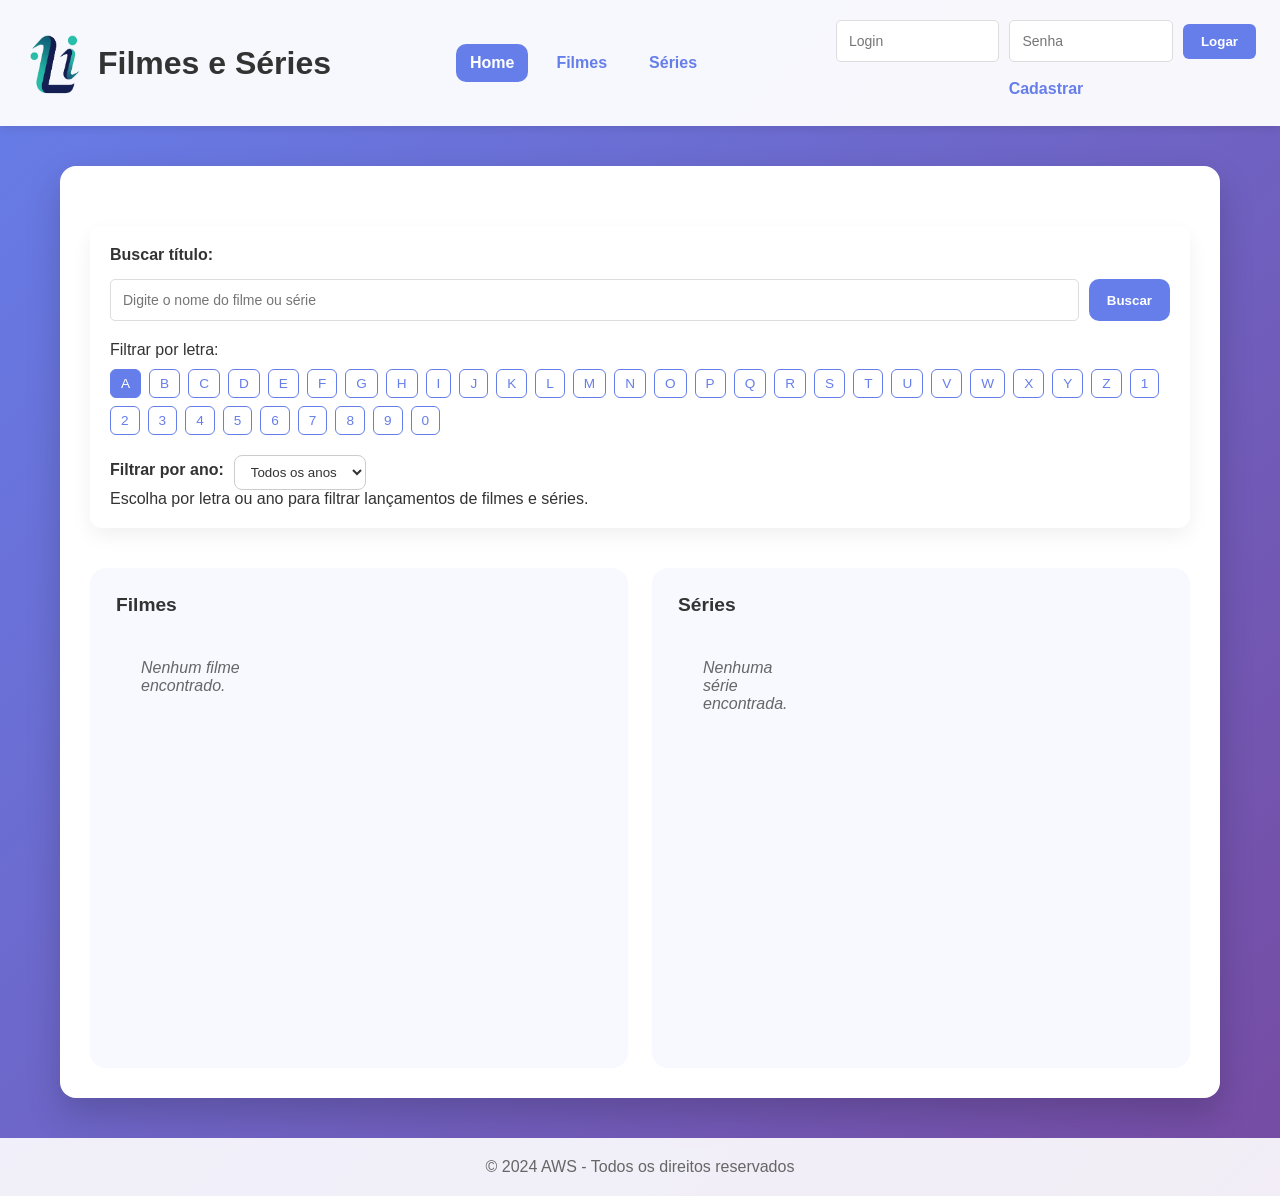
<file: site/index.html>
﻿<!DOCTYPE html>
<html lang="pt-BR">
<head>
    <meta charset="UTF-8">
    <meta name="viewport" content="width=device-width, initial-scale=1.0">
    <title>Filmes e Séries</title>
    <link rel="stylesheet" href="css/style.css">
</head>
<body data-page="home">

<header>
    <div class="header-left">
        <h1><img src="imagens/logo.png" alt="Logo" class="title-logo"> Filmes e Séries</h1>
    </div>

    <nav class="main-nav">
        <a href="index.html" class="nav-link active">Home</a>
        <a href="filmes.html" class="nav-link">Filmes</a>
        <a href="series.html" class="nav-link">Séries</a>
    </nav>

    <div class="login-box">
        <div id="userStatus" class="user-status" style="display: none;">
            <span id="nomeUsuario"></span>
            <button id="btnRestrito" class="btn-editar">Área Restrita</button>
            <button id="btnSair" class="btn-sair">Sair</button>
        </div>
        <form id="formLogin">
            <input type="text" id="login" name="login" placeholder="Login" required>
            <input type="password" id="senha" name="senha" placeholder="Senha" required>
            <button type="submit" class="btn-login">Logar</button>
        </form>

        <a href="cadastro.html" class="link-cadastro">Cadastrar</a>

    </div>
</header>


<main>
    <section class="filter-section">
        <div class="filter-row">

            <div class="filter-group search-group">
                <label for="searchInput">Buscar título:</label>
                <div class="search-box">
                    <input type="text" id="searchInput" placeholder="Digite o nome do filme ou série" />
                    <button type="button" id="searchButton" class="btn-search">Buscar</button>
                </div>
            </div>

            <div class="filter-group">
                <span>Filtrar por letra:</span>
                <div id="alphabetFilter" class="alphabet-filter"></div>
            </div>

            <div class="filter-group">
                <label for="yearFilter">Filtrar por ano:</label>
                <select id="yearFilter">
                    <option value="">Todos os anos</option>
                </select>
            </div>

        </div>

        <div class="filter-note">
            <p>Escolha por letra ou ano para filtrar lançamentos de filmes e séries.</p>
        </div>
    </section>


    <section class="media-section">
        <div class="media-block">
            <div class="media-title">Filmes</div>
            <div class="media-grid" id="filmesGrid"></div>
        </div>

        <div class="media-block">
            <div class="media-title">Séries</div>
            <div class="media-grid" id="seriesGrid"></div>
        </div>
    </section>

    <div id="mensagem" class="mensagem"></div>
</main>


<footer>
    <p>&copy; 2024 AWS - Todos os direitos reservados</p>
</footer>


<script src="js/api.js"></script>
<script src="js/script-login.js"></script>
<script src="js/script-index.js"></script>
<script>

document.addEventListener("DOMContentLoaded", () => {

    const usuario = banco.getUsuarioLogado();

    const userStatus = document.getElementById("userStatus");
    const nomeUsuario = document.getElementById("nomeUsuario");
    const btnSair = document.getElementById("btnSair");
    const btnRestrito = document.getElementById("btnRestrito");
    const formLogin = document.getElementById("formLogin");

    if (usuario) {
        userStatus.style.display = "flex";
        formLogin.style.display = "none";

        nomeUsuario.textContent = `Olá, ${usuario.nome} ${usuario.sobrenome}`;

        btnRestrito.onclick = () => {
            window.location.href = "acesso.html";
        };

        btnSair.onclick = () => {
            banco.logout();
            location.reload();
        };

    } else {
        userStatus.style.display = "none";
        formLogin.style.display = "grid";
    }


    // ==============================
    // // ==============================
    const select = document.getElementById("yearFilter");
    const anoAtual = new Date().getFullYear();

    for (let ano = anoAtual; ano >= 1990; ano--) {
        const option = document.createElement("option");
        option.value = ano;
        option.textContent = ano;
        select.appendChild(option);
    }

});

</script>

</body>
</html>
</file>
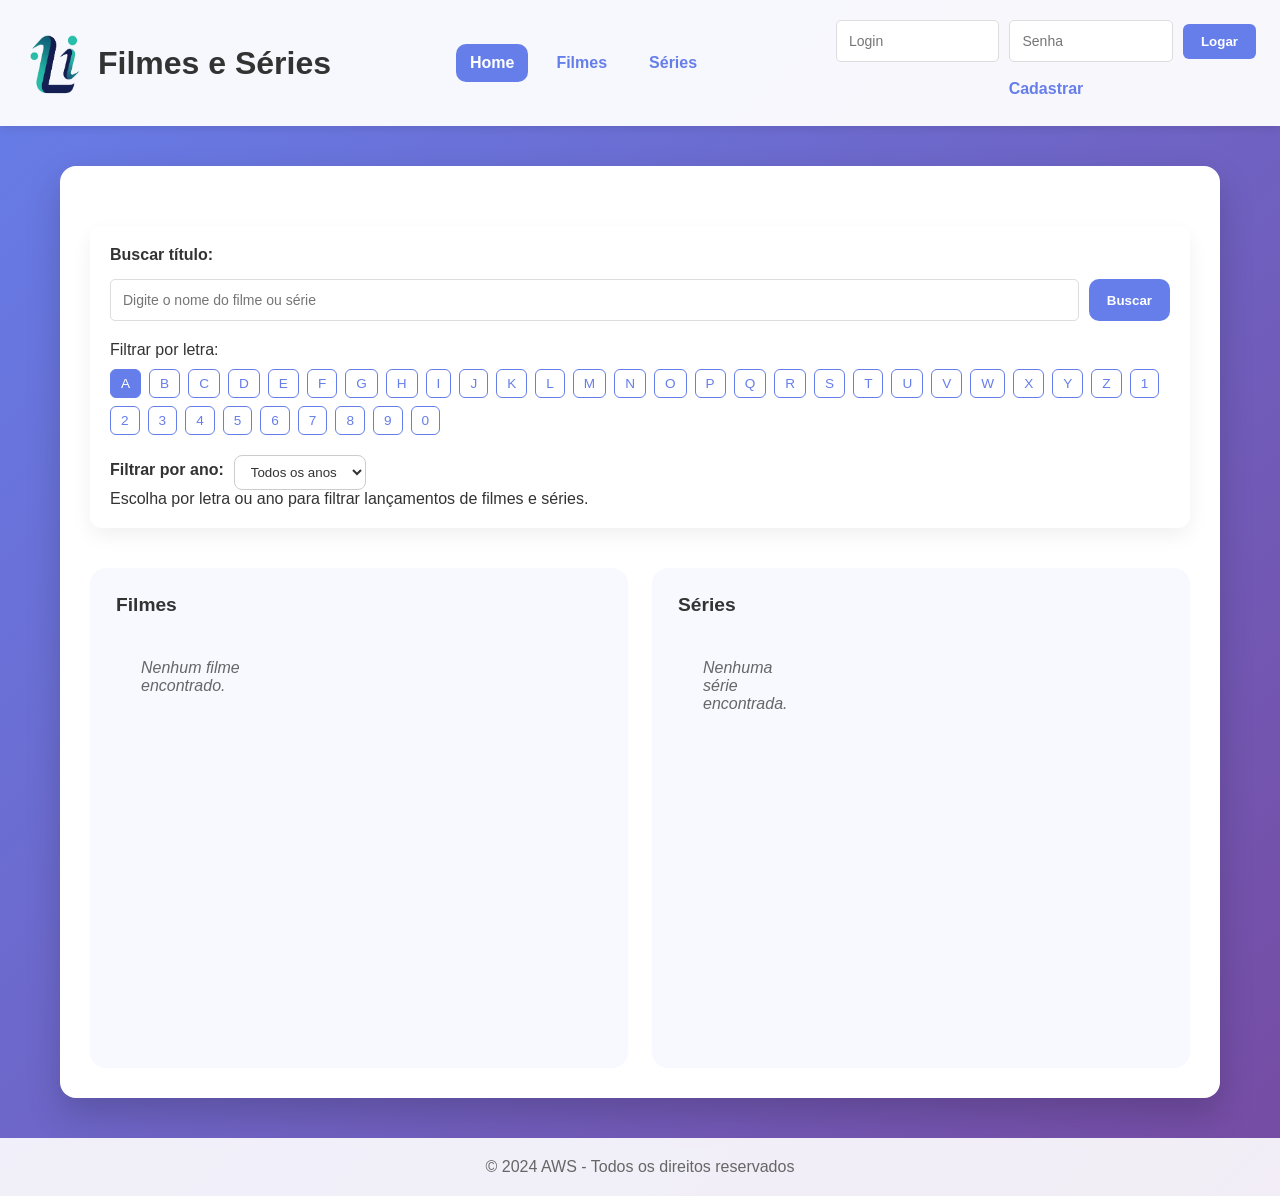
<file: site/acesso.html>
﻿<!DOCTYPE html>
<html lang="pt-BR">
<head>
    <meta charset="UTF-8">
    <meta name="viewport" content="width=device-width, initial-scale=1.0">
    <title>Acesso Restrito - AWS</title>
    <link rel="stylesheet" href="css/style.css">
</head>
<body>
    <header>
        <div class="header-left">
            <h1><img src="imagens/logo.png" alt="Logo" class="title-logo"> Área Restrita</h1>
        </div>
        <nav class="main-nav">
            <a href="index.html" class="nav-link">Home</a>
            <a href="filmes.html" class="nav-link">Filmes</a>
            <a href="series.html" class="nav-link">Séries</a>
        </nav>
        <div class="header-right user-info">
            <div class="user-name" id="usuarioLogado">Olá, Usuário</div>
            <a href="editar.html" class="btn-editar">Editar</a>
            <button id="btnSair" class="btn-sair">Sair</button>
        </div>
    </header>

    <main>
        <section class="catalogo-section">
            <h2>Meu Catálogo</h2>
            <div class="catalogo-tabs">
                <button id="tabFilmes" class="tab-button active">Filmes</button>
                <button id="tabSeries" class="tab-button">Séries</button>
            </div>
            <div id="catalogoContainer">
                <div id="filmesCatalogo" class="catalogo-grid"></div>
                <div id="seriesCatalogo" class="catalogo-grid" style="display: none;"></div>
            </div>
        </section>

        <div id="mensagem" class="mensagem"></div>
    </main>

    <footer>
        <p>&copy; 2024 AWS - Todos os direitos reservados</p>
    </footer>

    <script src="js/api.js"></script>
    <script src="js/script-acesso.js"></script>
</body>
</html>
</file>
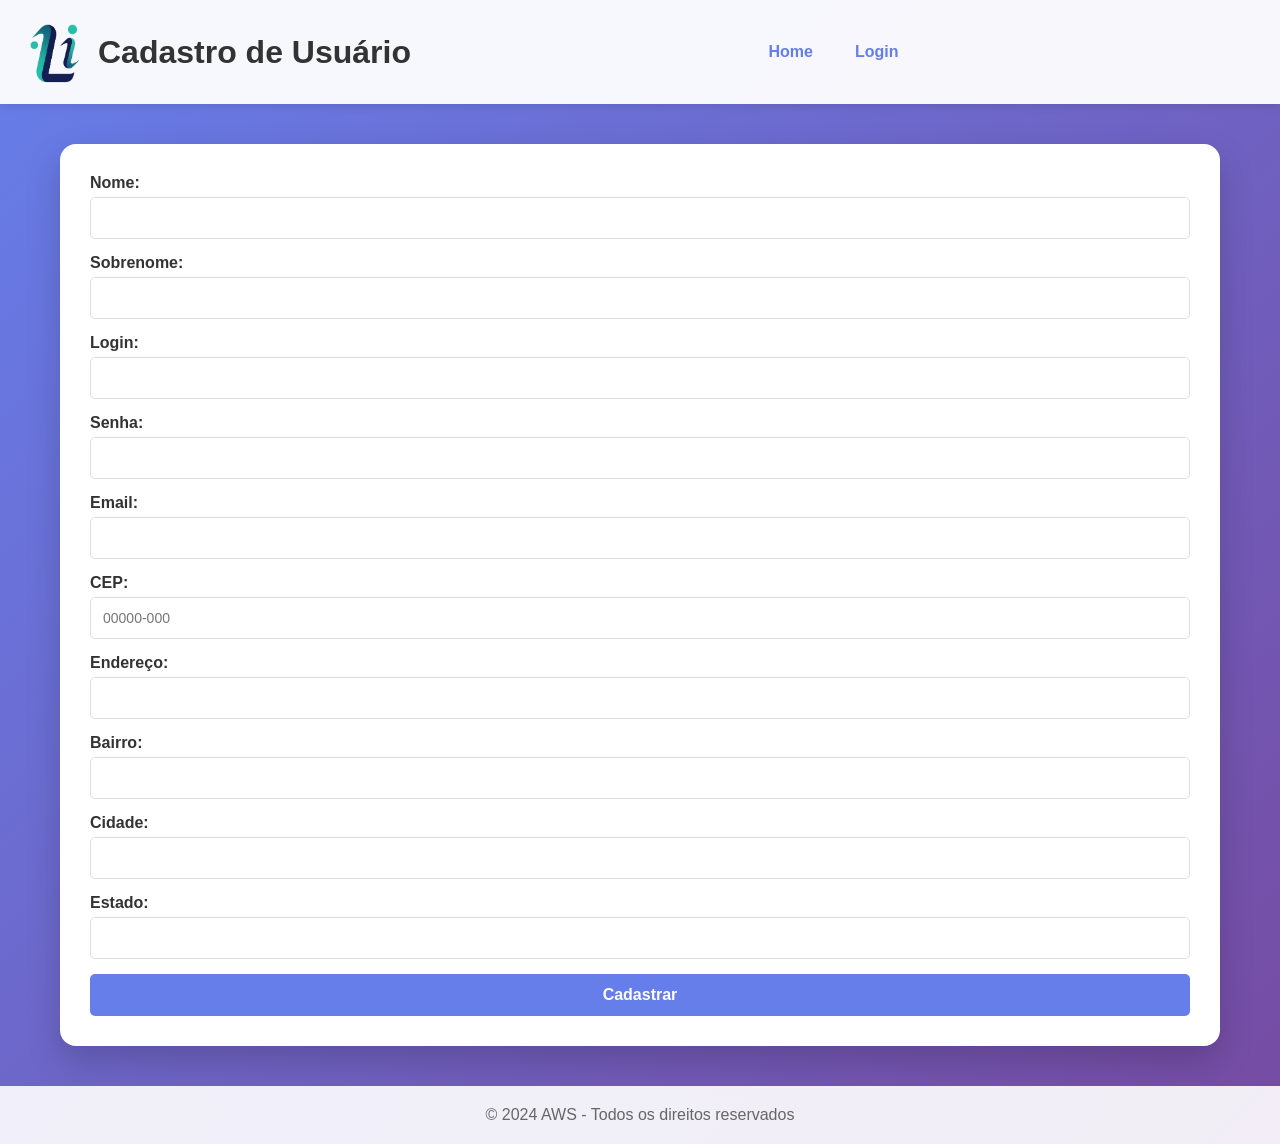
<file: site/cadastro.html>
﻿<!DOCTYPE html>
<html lang="pt-BR">
<head>
    <meta charset="UTF-8">
    <meta name="viewport" content="width=device-width, initial-scale=1.0">
    <title>Cadastro - AWS</title>
    <link rel="stylesheet" href="css/style.css">
</head>
<body>
    <header>
        <h1><img src="imagens/logo.png" alt="Logo" class="title-logo"> Cadastro de Usuário</h1>
        <nav class="main-nav">
            <a href="index.html" class="nav-link">Home</a>
            <a href="index.html" class="nav-link">Login</a>
        </nav>
    </header>

    <main>
        <form id="formCadastro">
            <div class="form-group">
                <label for="nome">Nome:</label>
                <input type="text" id="nome" name="nome" required>
            </div>

            <div class="form-group">
                <label for="sobrenome">Sobrenome:</label>
                <input type="text" id="sobrenome" name="sobrenome" required>
            </div>

            <div class="form-group">
                <label for="login">Login:</label>
                <input type="text" id="login" name="login" required>
            </div>

            <div class="form-group">
                <label for="senha">Senha:</label>
                <input type="password" id="senha" name="senha" required>
            </div>

            <div class="form-group">
                <label for="email">Email:</label>
                <input type="email" id="email" name="email" required>
            </div>

            <div class="form-group">
                <label for="cep">CEP:</label>
                <input type="text" id="cep" name="cep" placeholder="00000-000" maxlength="9" onkeyup="formatarCEP(this); buscarCEP()" onblur="buscarCEP()">
            </div>

            <div class="form-group">
                <label for="logradouro">Endereço:</label>
                <input type="text" id="logradouro" name="logradouro" readonly>
            </div>

            <div class="form-group">
                <label for="bairro">Bairro:</label>
                <input type="text" id="bairro" name="bairro" readonly>
            </div>

            <div class="form-group">
                <label for="cidade">Cidade:</label>
                <input type="text" id="cidade" name="cidade" readonly>
            </div>

            <div class="form-group">
                <label for="estado">Estado:</label>
                <input type="text" id="estado" name="estado" readonly>
            </div>

            <button type="submit" class="btn-submit">Cadastrar</button>
        </form>

        <div id="mensagem" class="mensagem"></div>
    </main>

    <footer>
        <p>&copy; 2024 AWS - Todos os direitos reservados</p>
    </footer>

    <script src="js/api.js"></script>
    <script src="js/script-cadastro.js"></script>
</body>
</html>
</file>
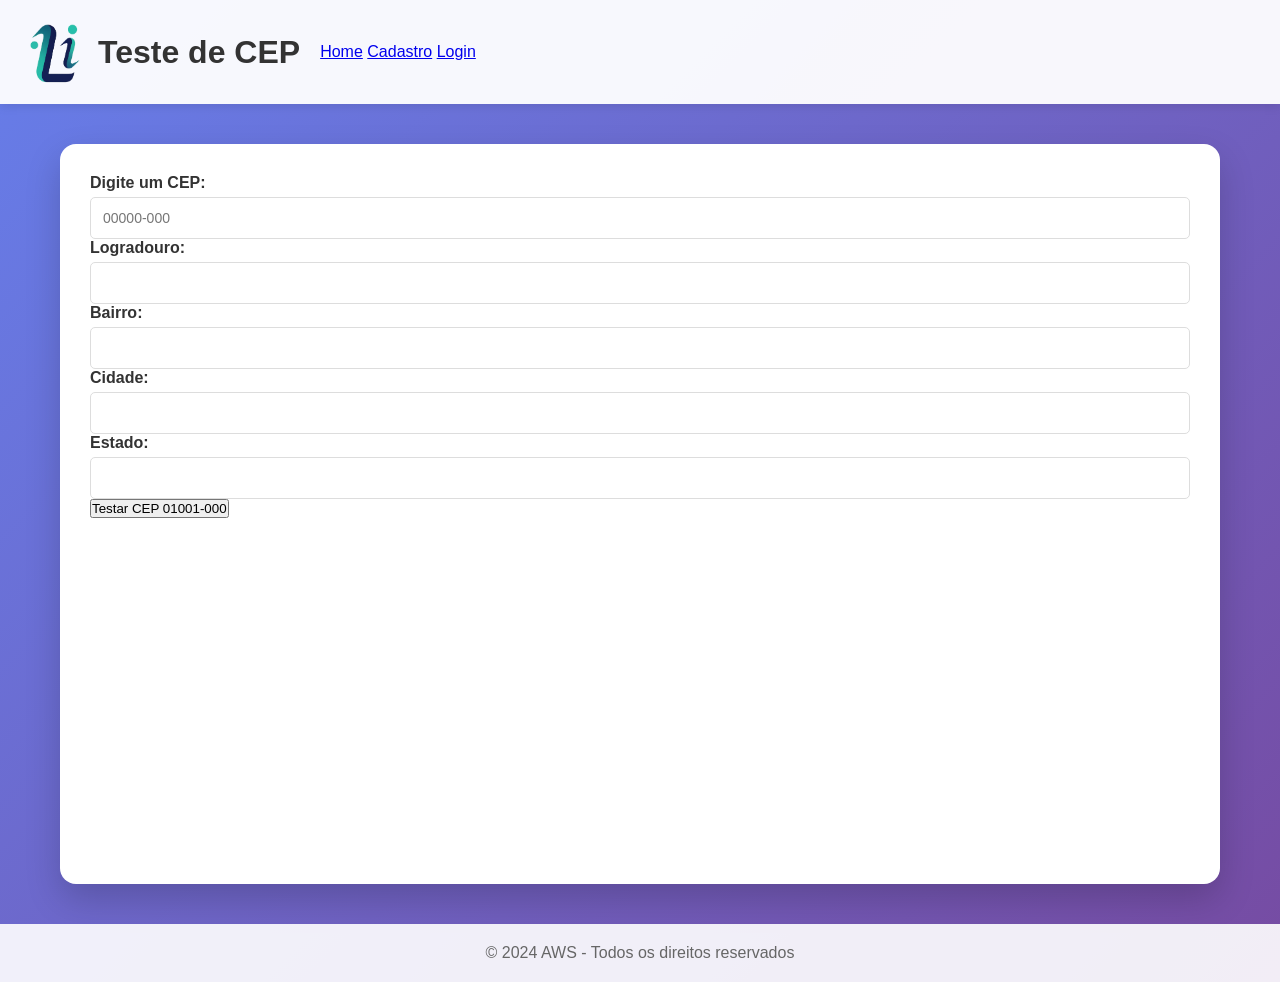
<file: site/cep-teste.html>
﻿<!DOCTYPE html>
<html lang="pt-BR">
<head>
    <meta charset="UTF-8">
    <meta name="viewport" content="width=device-width, initial-scale=1.0">
    <title>Teste CEP - AWS</title>
    <link rel="stylesheet" href="css/style.css">
</head>
<body>
    <header>
        <h1><img src="imagens/logo.png" alt="Logo" class="title-logo"> Teste de CEP</h1>
        <nav>
            <a href="index.html">Home</a>
            <a href="cadastro.html">Cadastro</a>
            <a href="index.html">Login</a>
        </nav>
    </header>

    <main>
        <div class="form-group">
            <label for="cep">Digite um CEP:</label>
            <input type="text" id="cep" name="cep" placeholder="00000-000" maxlength="9" onkeyup="formatarCEP(this); buscarCEP()" onblur="buscarCEP()">
        </div>

        <div class="form-group">
            <label for="logradouro">Logradouro:</label>
            <input type="text" id="logradouro" readonly>
        </div>

        <div class="form-group">
            <label for="bairro">Bairro:</label>
            <input type="text" id="bairro" readonly>
        </div>

        <div class="form-group">
            <label for="cidade">Cidade:</label>
            <input type="text" id="cidade" readonly>
        </div>

        <div class="form-group">
            <label for="estado">Estado:</label>
            <input type="text" id="estado" readonly>
        </div>

        <div id="mensagem" class="mensagem"></div>

        <button onclick="testarCEP()">Testar CEP 01001-000</button>
    </main>

    <footer>
        <p>&copy; 2024 AWS - Todos os direitos reservados</p>
    </footer>

    <script src="js/api.js"></script>
    <script>
// Função para formatar CEP
function formatarCEP(input) {
    let value = input.value.replace(/\D/g, '');
    if (value.length <= 5) {
        input.value = value;
    } else {
        input.value = value.substring(0, 5) + '-' + value.substring(5, 8);
    }
}

// Função para buscar CEP automaticamente
function buscarCEP() {
    let cep = document.getElementById("cep").value.replace(/\D/g, '');
    console.log('CEP digitado:', cep);

    if (cep.length === 8) {
        console.log('Buscando CEP:', cep);
        banco.buscarCEP(cep)
            .then(data => {
                console.log('Dados do CEP recebidos:', data);
                document.getElementById("logradouro").value = data.logradouro || '';
                document.getElementById("bairro").value = data.bairro || '';
                document.getElementById("cidade").value = data.cidade || '';
                document.getElementById("estado").value = data.estado || '';
                mostraMensagem('CEP encontrado com sucesso!', 'sucesso');
            })
            .catch(error => {
                console.error("Erro ao buscar CEP:", error);
                limparEndereco();
                mostraMensagem('CEP não encontrado: ' + error.message, 'erro');
            });
    } else if (cep.length < 8) {
        limparEndereco();
    }
}

// Limpar campos de endereço
function limparEndereco() {
    document.getElementById("logradouro").value = '';
    document.getElementById("bairro").value = '';
    document.getElementById("cidade").value = '';
    document.getElementById("estado").value = '';
}

// Função para mostrar mensagem
function mostraMensagem(texto, tipo) {
    const msg = document.getElementById("mensagem");
    msg.textContent = texto;
    msg.className = 'mensagem ' + tipo;
    msg.style.display = 'block';
}

// Função de teste
function testarCEP() {
    document.getElementById("cep").value = "01001000";
    buscarCEP();
}
    </script>
</body>
</html>
</file>
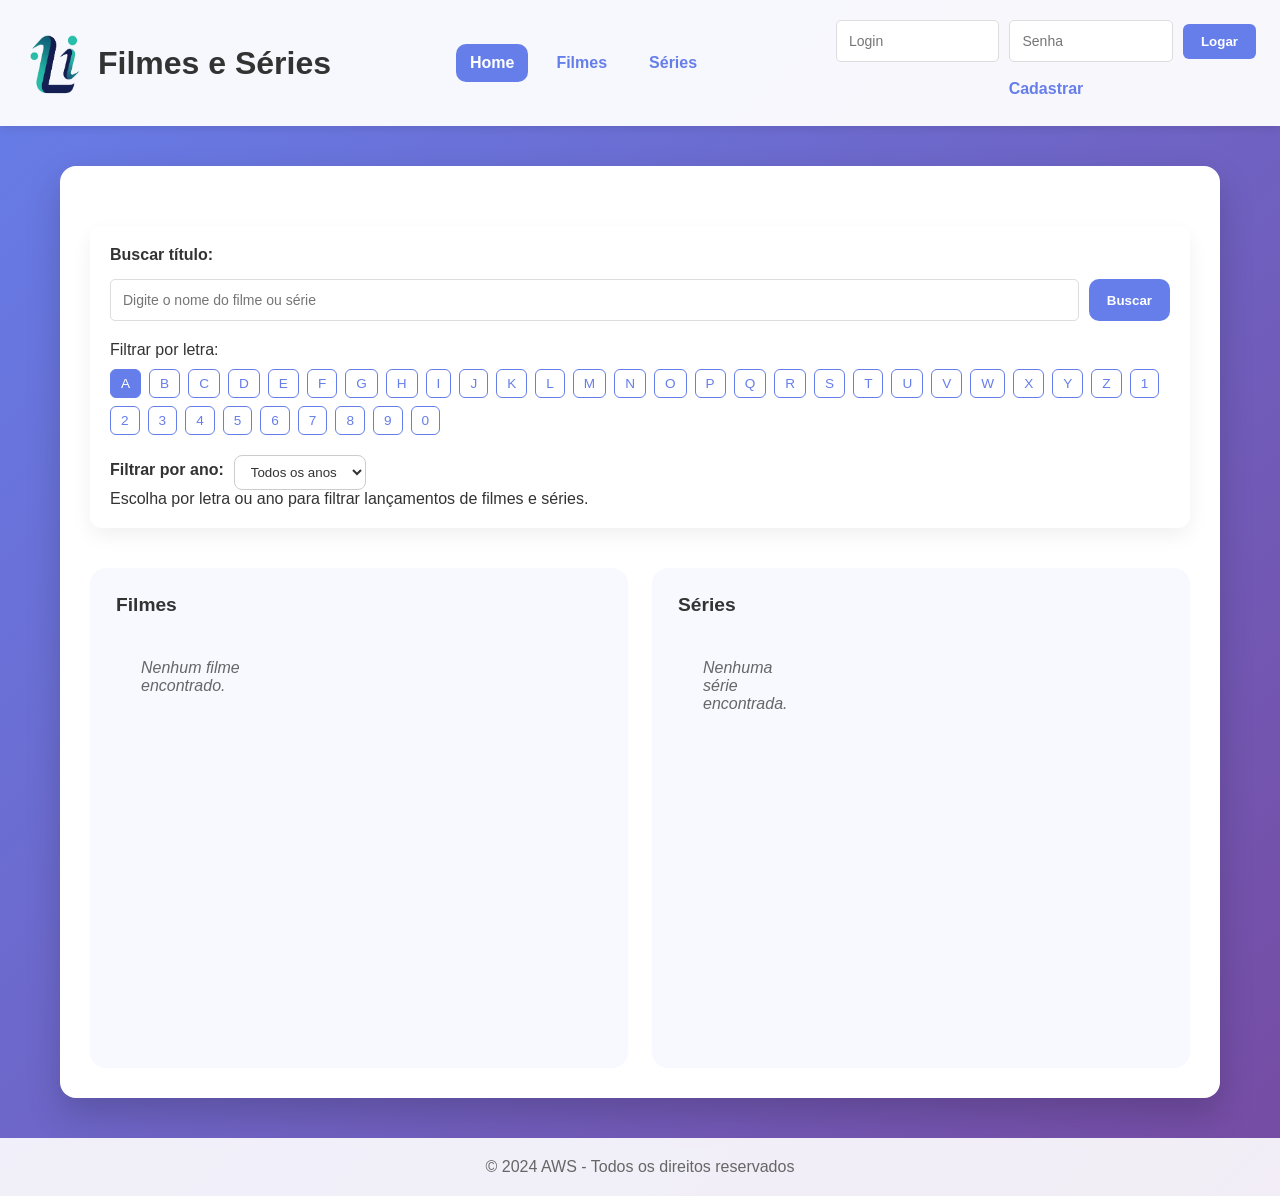
<file: site/editar.html>
﻿<!DOCTYPE html>
<html lang="pt-BR">
<head>
    <meta charset="UTF-8">
    <meta name="viewport" content="width=device-width, initial-scale=1.0">
    <title>Editar Usuário - AWS</title>
    <link rel="stylesheet" href="css/style.css">
    <link rel="stylesheet" href="css/style-editar.css">
</head>
<body>
    <header>
    <div class="header-left">
        <h1><img src="imagens/logo.png" alt="Logo" class="title-logo"> Editar Perfil</h1>
    </div>
    <div class="header-center">
        <a href="index.html" class="link-home">Home</a>
    </div>
    <div class="header-right user-info">
        <div class="user-name" id="usuarioLogado">Olá, Usuário</div>
        <a href="acesso.html" class="btn-editar">Área Restrita</a>
        <button id="btnSair" class="btn-sair">Sair</button>
    </div>
</header>

    <main>
        <div id="loading" class="loading">Carregando dados...</div>

        <form id="formEditar" style="display: none;">
            <div class="form-group">
                <label for="nome">Nome:</label>
                <input type="text" id="nome" name="nome" required>
            </div>

            <div class="form-group">
                <label for="sobrenome">Sobrenome:</label>
                <input type="text" id="sobrenome" name="sobrenome" required>
            </div>

            <div class="form-group">
                <label for="login">Login:</label>
                <input type="text" id="login" name="login" required readonly>
                <small class="info">Login não pode ser alterado</small>
            </div>

            <div class="form-group">
                <label for="email">Email:</label>
                <input type="email" id="email" name="email" required>
            </div>

            <div class="form-group">
                <label for="cep">CEP:</label>
                <input type="text" id="cep" name="cep" placeholder="00000-000" maxlength="9" onkeyup="formatarCEP(this); buscarCEP()" onblur="buscarCEP()">
            </div>

            <div class="form-group">
                <label for="logradouro">Logradouro:</label>
                <input type="text" id="logradouro" name="logradouro">
            </div>

            <div class="form-group">
                <label for="bairro">Bairro:</label>
                <input type="text" id="bairro" name="bairro">
            </div>

            <div class="form-group">
                <label for="cidade">Cidade:</label>
                <input type="text" id="cidade" name="cidade">
            </div>

            <div class="form-group">
                <label for="estado">Estado:</label>
                <input type="text" id="estado" name="estado">
            </div>

            <div class="form-group">
                <label for="senha_atual">Senha Atual (para confirmar):</label>
                <input type="password" id="senha_atual" name="senha_atual" required>
            </div>

            <div class="form-group">
                <label for="nova_senha">Nova Senha (opcional):</label>
                <input type="password" id="nova_senha" name="nova_senha" placeholder="Deixe em branco para manter">
            </div>

            <div class="form-group">
                <label for="confirmar_senha">Confirmar Nova Senha:</label>
                <input type="password" id="confirmar_senha" name="confirmar_senha">
            </div>

            <button type="submit" class="btn-submit">Salvar Alterações</button>
            <button type="button" class="btn-cancel" onclick="window.location.href='index.html'">Cancelar</button>
        </form>

        <div id="mensagem" class="mensagem"></div>
    </main>

    <footer>
        <p>&copy; 2024 AWS - Todos os direitos reservados</p>
    </footer>

    <script src="js/api.js"></script>
    <script src="js/script-editar.js"></script>
</body>
</html>
</file>
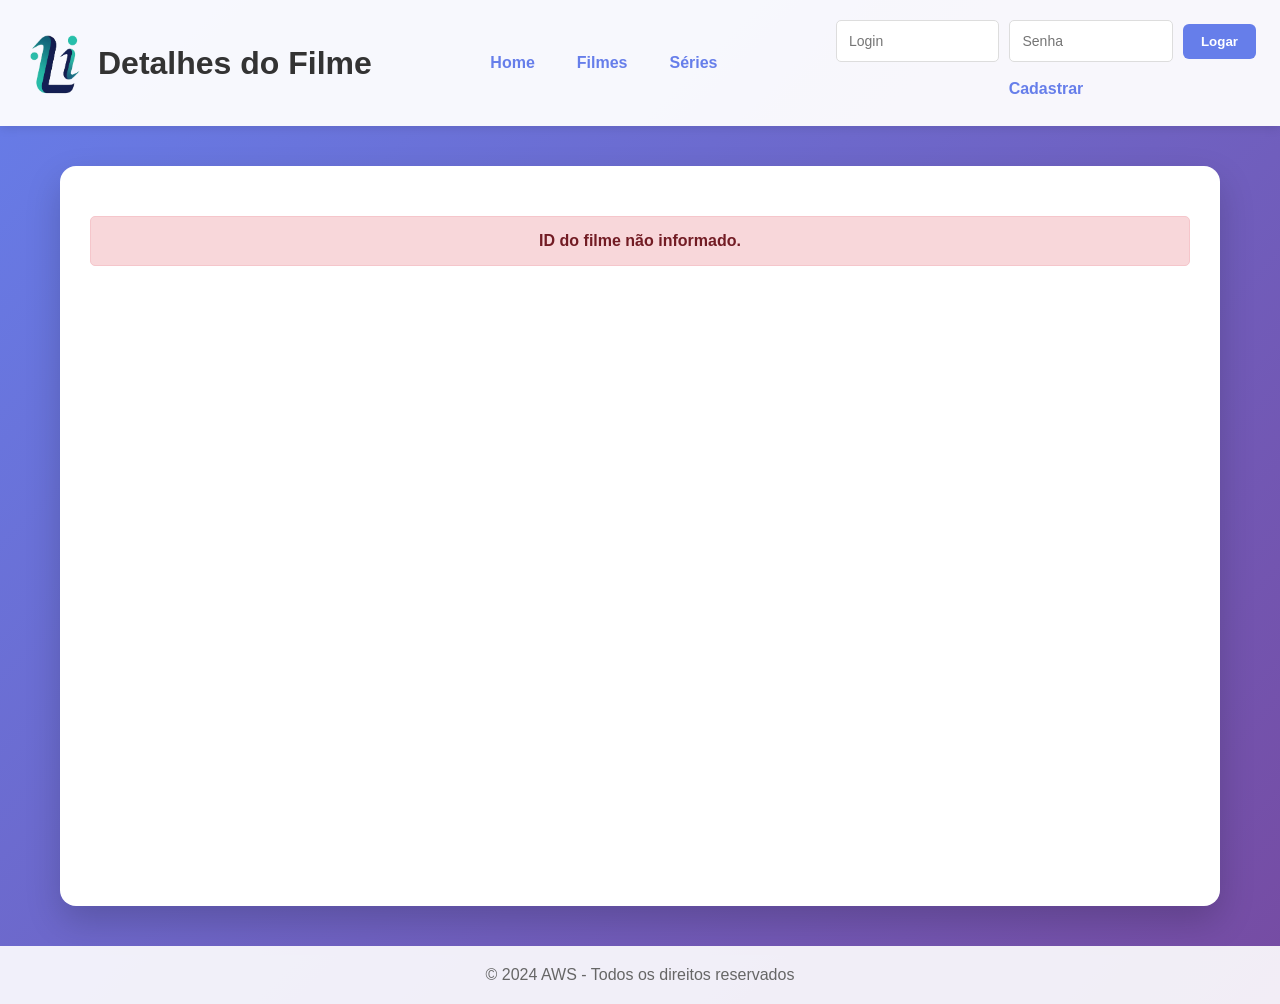
<file: site/filme.html>
﻿<!DOCTYPE html>
<html lang="pt-BR">
<head>
    <meta charset="UTF-8">
    <meta name="viewport" content="width=device-width, initial-scale=1.0">
    <title>Detalhes do Filme</title>
    <link rel="stylesheet" href="css/style.css">
</head>
<body>
    <header>
        <div class="header-left">
            <h1><img src="imagens/logo.png" alt="Logo" class="title-logo"> Detalhes do Filme</h1>
        </div>
        <nav class="main-nav">
            <a href="index.html" class="nav-link">Home</a>
            <a href="filmes.html" class="nav-link">Filmes</a>
            <a href="series.html" class="nav-link">Séries</a>
        </nav>
        <div class="login-box">
            <div id="userStatus" class="user-status" style="display: none;"></div>
            <form id="formLogin">
                <input type="text" id="login" name="login" placeholder="Login" required>
                <input type="password" id="senha" name="senha" placeholder="Senha" required>
                <button type="submit" class="btn-login">Logar</button>
            </form>
            <a href="cadastro.html" class="link-cadastro">Cadastrar</a>
        </div>
    </header>

    <main>
        <div id="detailContainer"></div>
        <div id="mensagem" class="mensagem"></div>
    </main>

    <footer>
        <p>&copy; 2024 AWS - Todos os direitos reservados</p>
    </footer>

    <script src="js/api.js"></script>
    <script src="js/script-login.js"></script>
    <script src="js/script-filme.js"></script>
</body>
</html>
</file>
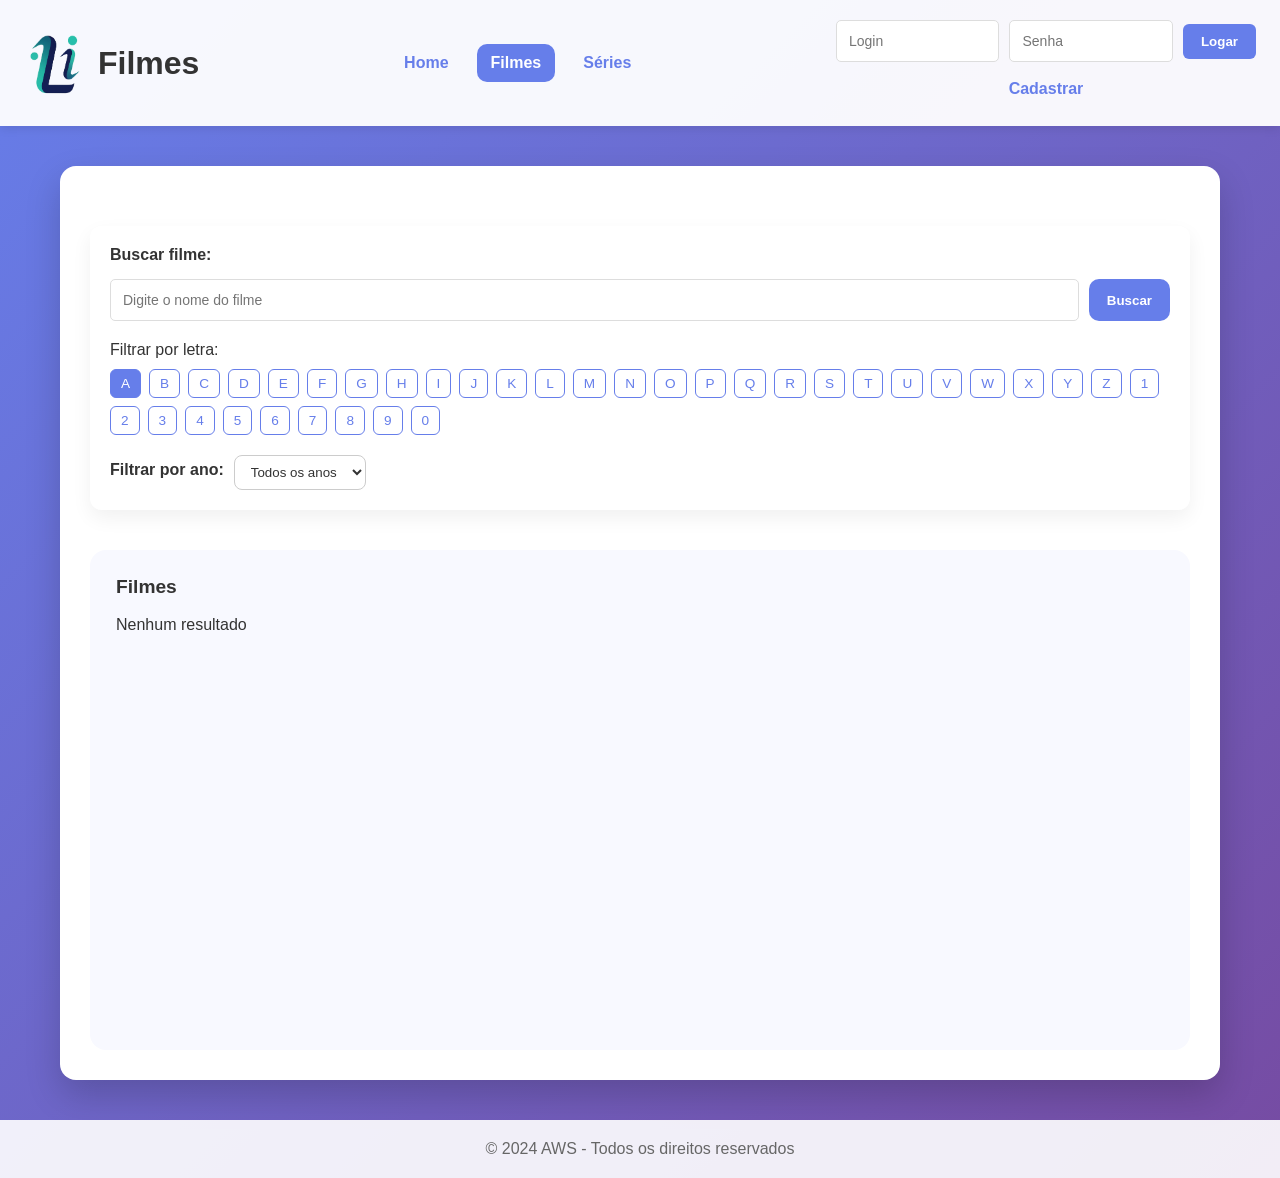
<file: site/filmes.html>
﻿<!DOCTYPE html>
<html lang="pt-BR">
<head>
    <meta charset="UTF-8">
    <meta name="viewport" content="width=device-width, initial-scale=1.0">
    <title>Filmes</title>
    <link rel="stylesheet" href="css/style.css">
</head>
<body data-page="movie">
    <header>
        <div class="header-left">
            <h1><img src="imagens/logo.png" alt="Logo" class="title-logo"> Filmes</h1>
        </div>
        <nav class="main-nav">
            <a href="index.html" class="nav-link">Home</a>
            <a href="filmes.html" class="nav-link active">Filmes</a>
            <a href="series.html" class="nav-link">Séries</a>
        </nav>
        <div class="login-box">
            <div id="userStatus" class="user-status" style="display: none;"></div>
            <form id="formLogin">
                <input type="text" id="login" name="login" placeholder="Login" required>
                <input type="password" id="senha" name="senha" placeholder="Senha" required>
                <button type="submit" class="btn-login">Logar</button>
            </form>
            <a href="cadastro.html" class="link-cadastro">Cadastrar</a>
        </div>
    </header>

    <main>
        <section class="filter-section">
            <div class="filter-row">
                <div class="filter-group search-group">
                    <label for="searchInput">Buscar filme:</label>
                    <div class="search-box">
                        <input type="text" id="searchInput" placeholder="Digite o nome do filme" />
                        <button type="button" id="searchButton" class="btn-search">Buscar</button>
                    </div>
                </div>
                <div class="filter-group">
                    <span>Filtrar por letra:</span>
                    <div id="alphabetFilter" class="alphabet-filter"></div>
                </div>
                <div class="filter-group">
                    <label for="yearFilter">Filtrar por ano:</label>
                    <select id="yearFilter">
                        <option value="">Todos os anos</option>
                        <option value="2024">2024</option>
                        <option value="2023">2023</option>
                        <option value="2022">2022</option>
                        <option value="2021">2021</option>
                        <option value="2020">2020</option>
                    </select>
                </div>
            </div>
        </section>

        <section class="media-section single-column">
            <div class="media-block">
                <div class="media-title">Filmes</div>
                <div class="media-grid" id="collectionGrid"></div>
            </div>
        </section>

        <div id="mensagem" class="mensagem"></div>
    </main>

    <footer>
        <p>&copy; 2024 AWS - Todos os direitos reservados</p>
    </footer>

    <script src="js/api.js"></script>
    <script src="js/script-login.js"></script>
    <script src="js/script-collection.js"></script>
</body>
</html>
</file>
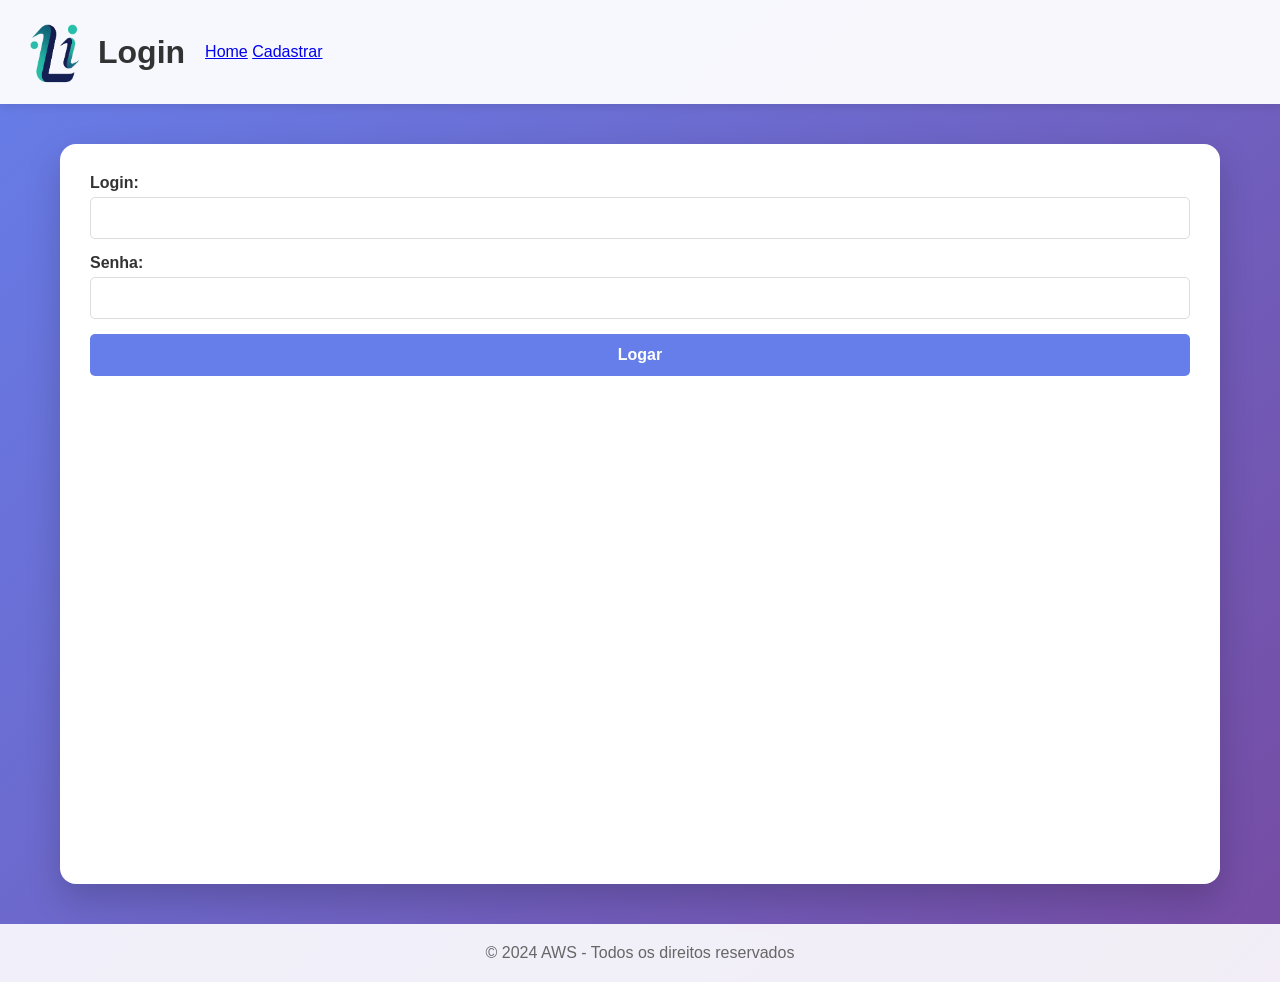
<file: site/login.html>
﻿<!DOCTYPE html>
<html lang="pt-BR">
<head>
    <meta charset="UTF-8">
    <meta name="viewport" content="width=device-width, initial-scale=1.0">
    <title>Login - AWS</title>
    <link rel="stylesheet" href="css/style.css">
</head>
<body>
    <header>
        <h1><img src="imagens/logo.png" alt="Logo" class="title-logo"> Login</h1>
        <nav>
            <a href="index.html">Home</a>
            <a href="cadastro.html">Cadastrar</a>
        </nav>
    </header>

    <main>
        <div id="loginForm">
            <form id="formLogin">
                <div class="form-group">
                    <label for="login">Login:</label>
                    <input type="text" id="login" name="login" required>
                </div>

                <div class="form-group">
                    <label for="senha">Senha:</label>
                    <input type="password" id="senha" name="senha" required>
                </div>

                <button type="submit" class="btn-submit">Logar</button>
            </form>

            <div id="mensagem" class="mensagem"></div>
        </div>

        <div id="userActions" style="display: none; margin-top: 2em; text-align: center;">
            <h3>Bem-vindo!</h3>
            <p>Você está logado no sistema.</p>
            <div style="margin: 1em 0;">
                <a href="editar.html" class="btn-submit" style="display: inline-block; text-decoration: none; margin: 0.5em;">Editar Perfil</a>
                <a href="acesso.html" class="btn-submit" style="display: inline-block; text-decoration: none; margin: 0.5em; background-color: #28a745;">Área Restrita</a>
            </div>
            <button id="btnLogout" class="btn-submit" style="background-color: #dc3545;">Sair</button>
        </div>
    </main>

    <footer>
        <p>&copy; 2024 AWS - Todos os direitos reservados</p>
    </footer>

    <script src="js/api.js"></script>
    <script src="js/script-login.js"></script>
</body>
</html>
</file>
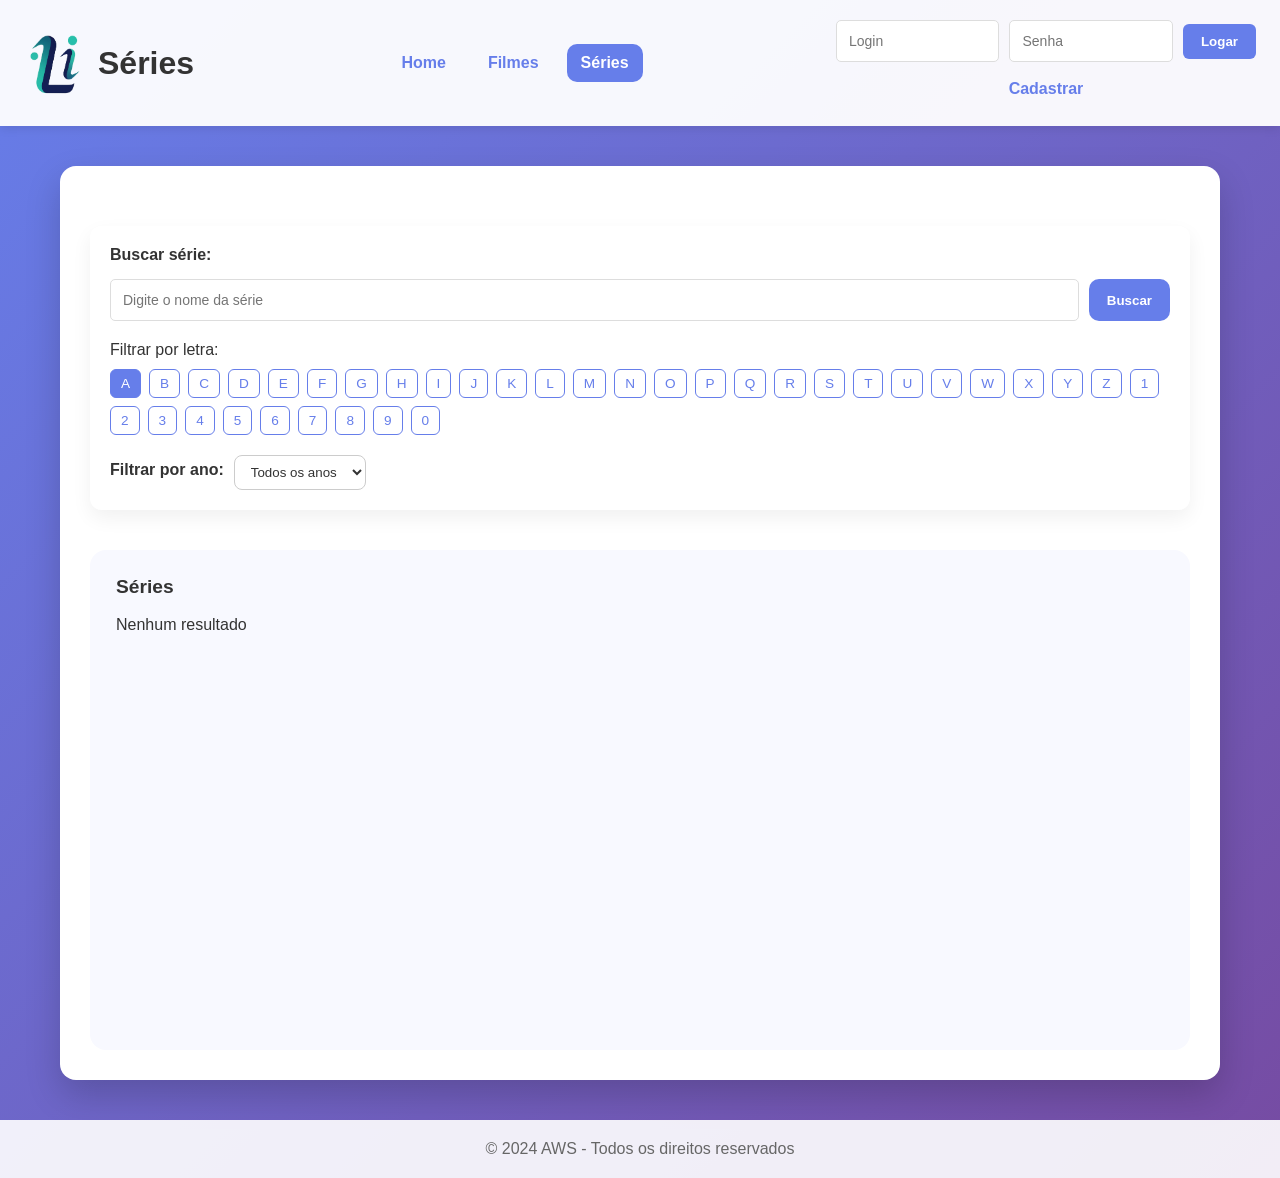
<file: site/series.html>
﻿<!DOCTYPE html>
<html lang="pt-BR">
<head>
    <meta charset="UTF-8">
    <meta name="viewport" content="width=device-width, initial-scale=1.0">
    <title>Séries</title>
    <link rel="stylesheet" href="css/style.css">
</head>
<body data-page="series">
    <header>
        <div class="header-left">
            <h1><img src="imagens/logo.png" alt="Logo" class="title-logo"> Séries</h1>
        </div>
        <nav class="main-nav">
            <a href="index.html" class="nav-link">Home</a>
            <a href="filmes.html" class="nav-link">Filmes</a>
            <a href="series.html" class="nav-link active">Séries</a>
        </nav>
        <div class="login-box">
            <div id="userStatus" class="user-status" style="display: none;"></div>
            <form id="formLogin">
                <input type="text" id="login" name="login" placeholder="Login" required>
                <input type="password" id="senha" name="senha" placeholder="Senha" required>
                <button type="submit" class="btn-login">Logar</button>
            </form>
            <a href="cadastro.html" class="link-cadastro">Cadastrar</a>
        </div>
    </header>

    <main>
        <section class="filter-section">
            <div class="filter-row">
                <div class="filter-group search-group">
                    <label for="searchInput">Buscar série:</label>
                    <div class="search-box">
                        <input type="text" id="searchInput" placeholder="Digite o nome da série" />
                        <button type="button" id="searchButton" class="btn-search">Buscar</button>
                    </div>
                </div>
                <div class="filter-group">
                    <span>Filtrar por letra:</span>
                    <div id="alphabetFilter" class="alphabet-filter"></div>
                </div>
                <div class="filter-group">
                    <label for="yearFilter">Filtrar por ano:</label>
                    <select id="yearFilter">
                        <option value="">Todos os anos</option>
                        <option value="2024">2024</option>
                        <option value="2023">2023</option>
                        <option value="2022">2022</option>
                        <option value="2021">2021</option>
                        <option value="2020">2020</option>
                    </select>
                </div>
            </div>
        </section>

        <section class="media-section single-column">
            <div class="media-block">
                <div class="media-title">Séries</div>
                <div class="media-grid" id="collectionGrid"></div>
            </div>
        </section>

        <div id="mensagem" class="mensagem"></div>
    </main>

    <footer>
        <p>&copy; 2024 AWS - Todos os direitos reservados</p>
    </footer>

    <script src="js/api.js"></script>
    <script src="js/script-login.js"></script>
    <script src="js/script-collection.js"></script>
</body>
</html>
</file>
<file: site/css/style.css>
﻿* {
    margin: 0;
    padding: 0;
    box-sizing: border-box;
    font-family: Arial, sans-serif;
}

body {
    font-family: Arial, sans-serif;
    background: linear-gradient(135deg, #667eea 0%, #764ba2 100%);
    min-height: 100vh;
    color: #333;
}

header {
    background: rgba(255, 255, 255, 0.95);
    padding: 20px 24px;
    display: grid;
    grid-template-columns: auto 1fr auto;
    align-items: center;
    gap: 20px;
    box-shadow: 0 2px 10px rgba(0, 0, 0, 0.1);
}

.header-left,
.header-center,
.header-right {
    display: flex;
    align-items: center;
}

.header-left {
    justify-self: start;
}

.main-nav {
    justify-self: center;
    display: flex;
    gap: 14px;
    align-items: center;
}

header h1 {
    display: flex;
    align-items: center;
    gap: 10px;
color: #333;
    margin: 0;
}

.main-nav {
    display: flex;
    gap: 14px;
    align-items: center;
}

.nav-link {
    color: #667eea;
    text-decoration: none;
    font-weight: 700;
    padding: 10px 14px;
    border-radius: 10px;
    transition: background 0.2s ease, color 0.2s ease;
}

.nav-link:hover,
.nav-link.active {
    background: #667eea;
    color: #fff;
}

.link-home {
    color: #667eea;
    text-decoration: none;
    font-weight: 700;
    padding: 10px 20px;
    border-radius: 25px;
    border: 1px solid #667eea;
    transition: background 0.3s, color 0.3s;
}

.link-home:hover {
    background: #667eea;
    color: #fff;
}

.login-box {
    justify-self: end;
    display: flex;
    flex-direction: column;
    align-items: flex-end;
    gap: 10px;
}

.login-box form {
    display: grid;
    grid-template-columns: minmax(110px, 1fr) minmax(110px, 1fr) auto;
    gap: 10px;
    align-items: center;
    width: 100%;
    max-width: 420px;
    margin: 0;
}

.login-box input {
    padding: 8px 12px;
    border: 1px solid #ddd;
    border-radius: 5px;
    font-size: 14px;
    width: 100%;
    max-width: 170px;
}

.login-box .btn-login {
    padding: 10px 18px;
    background: #667eea;
    color: white;
    border: none;
    border-radius: 6px;
    cursor: pointer;
    font-weight: 600;
    transition: background 0.3s;
    white-space: nowrap;
}

.login-box .btn-login:hover {
    background: #5568d3;
}

.link-cadastro {
    color: #667eea;
    text-decoration: none;
    font-weight: 600;
    padding: 8px 15px;
    border-radius: 5px;
    transition: background 0.3s;
    display: inline-flex;
    justify-content: center;
    width: 100%;
    max-width: 420px;
}

.link-cadastro:hover {
    background: #667eea;
    color: white;
}

.user-info {
    display: flex;
    align-items: center;
    gap: 15px;
}

.filter-section {
    margin-top: 30px;
    padding: 20px;
    background: rgba(255,255,255,0.85);
    border-radius: 12px;
    box-shadow: 0 8px 20px rgba(0,0,0,0.06);
}

.filter-row {
    display: flex;
    flex-wrap: wrap;
    justify-content: space-between;
    gap: 20px;
    align-items: center;
}

.filter-group {
    display: flex;
    align-items: center;
    gap: 10px;
    flex-wrap: wrap;
}

.search-group {
    flex: 1 1 320px;
    min-width: 240px;
}

.search-group label {
    font-weight: 600;
}

.search-box {
    display: flex;
    gap: 10px;
    width: 100%;
}

.search-group input {
    flex: 1;
    padding: 10px 14px;
    border-radius: 10px;
    border: 1px solid #ccc;
    font-size: 0.95rem;
    background: white;
}

.btn-search {
    padding: 10px 18px;
    border-radius: 10px;
    border: none;
    background: #667eea;
    color: white;
    font-weight: 700;
    cursor: pointer;
    transition: background 0.2s ease;
}

.btn-search:hover {
    background: #5568d3;
}

.btn-detalhes {
    margin-top: auto;
    display: inline-flex;
    align-items: center;
    justify-content: center;
    padding: 12px 18px;
    border-radius: 12px;
    background: #4950d8;
    color: white;
    font-weight: 700;
    text-decoration: none;
    transition: background 0.2s ease, transform 0.2s ease;
}

.btn-detalhes:hover {
    background: #3341c5;
    transform: translateY(-1px);
}

.media-info {
    padding: 14px;
    display: flex;
    flex-direction: column;
    gap: 10px;
    font-size: 0.9rem;
    min-height: 220px;
}

.detail-page {
    display: grid;
    grid-template-columns: 1fr 1fr;
    gap: 30px;
    margin-top: 30px;
}

.detail-poster {
    border-radius: 18px;
    overflow: hidden;
    background: #f8f9ff;
    min-height: 420px;
}

.detail-poster img {
    width: 100%;
    display: block;
    object-fit: cover;
}

.detail-info {
    display: flex;
    flex-direction: column;
    gap: 18px;
}

.detail-card {
    background: #f8f9ff;
    border-radius: 18px;
    padding: 24px;
    box-shadow: 0 10px 28px rgba(0,0,0,0.08);
}

.detail-card h2 {
    margin-bottom: 16px;
}

.detail-meta {
    display: grid;
    grid-template-columns: 1fr 1fr;
    gap: 12px 30px;
}

.detail-meta-item {
    display: flex;
    flex-direction: column;
    gap: 6px;
}

.detail-meta-item span:first-child {
    font-weight: 700;
    color: #333;
}

.detail-overview {
    line-height: 1.6;
    color: #444;
}

.detail-label {
    font-weight: 700;
    margin-bottom: 6px;
    color: #333;
}

.detail-values {
    display: grid;
    gap: 10px;
}

.option-line {
    margin-top: 30px;
    display: flex;
    gap: 14px;
    flex-wrap: wrap;
}

.option-box {
    flex: 1 1 180px;
    padding: 18px;
    background: #eef2ff;
    border-radius: 14px;
    text-align: center;
    font-weight: 700;
    color: #333;
    text-decoration: none;
    border: 1px solid transparent;
    transition: background 0.2s ease, border-color 0.2s ease;
}

.option-box:hover {
    background: #dbe4ff;
    border-color: #667eea;
}

@media (max-width: 900px) {
    .detail-page {
        grid-template-columns: 1fr;
    }
}

@media (max-width: 600px) {
    .detail-meta {
        grid-template-columns: 1fr;
    }
}

.alphabet-filter {
    display: flex;
    flex-wrap: wrap;
    gap: 8px;
    max-width: 100%;
}

.alphabet-button {
    border: 1px solid #667eea;
    background: white;
    color: #667eea;
    padding: 6px 10px;
    border-radius: 6px;
    cursor: pointer;
    font-size: 0.85rem;
    transition: background 0.3s, color 0.3s;
}

.alphabet-button:hover,
.alphabet-button.active {
    background: #667eea;
    color: white;
}

#yearFilter {
    padding: 8px 12px;
    border-radius: 8px;
    border: 1px solid #ccc;
    background: white;
    color: #333;
}

.hero-section {
    background: rgba(255,255,255,0.9);
    padding: 25px;
    border-radius: 12px;
    box-shadow: 0 8px 20px rgba(0,0,0,0.08);
    margin-bottom: 25px;
}

.hero-section h2 {
    margin-bottom: 10px;
}

.hero-section {
    background: rgba(255,255,255,0.95);
    padding: 24px;
    border-radius: 14px;
    box-shadow: 0 10px 24px rgba(0,0,0,0.1);
    margin-bottom: 24px;
    min-height: 150px;
}

.media-section {
    display: grid;
    grid-template-columns: 1fr 1fr;
    gap: 24px;
    margin-top: 20px;
}

.media-section.single-column {
    grid-template-columns: 1fr;
}

.media-grid {
    display: grid;
    grid-template-columns: repeat(6, minmax(0, 1fr));
    gap: 18px;
}

.media-empty {
    padding: 25px;
    color: #666;
    font-style: italic;
}

@media (max-width: 900px) {
    .media-section {
        grid-template-columns: 1fr;
    }
}

@media (max-width: 600px) {
    .filter-row {
        flex-direction: column;
        align-items: stretch;
    }
}

.btn-editar,
.btn-sair {
    color: white;
    border: none;
    padding: 8px 15px;
    border-radius: 5px;
    cursor: pointer;
    font-weight: 600;
    transition: background 0.3s;
}

.btn-editar {
    background: #667eea;
    text-decoration: none;
    display: inline-flex;
    align-items: center;
    justify-content: center;
}

.btn-editar:hover {
    background: #5568d3;
}

.user-status {
    display: flex;
    align-items: center;
    gap: 10px;
    padding: 10px 0;
    color: #333;
    font-weight: 600;
}

.user-status a,
.user-status button {
    margin-top: 0;
}

#btnRestrito {
    background: #667eea;
    color: white;
    border: none;
    padding: 8px 15px;
    border-radius: 5px;
    cursor: pointer;
    font-weight: 600;
    transition: background 0.3s;
}

#btnRestrito:hover {
    background: #5568d3;
}

.btn-sair {
    background: #dc3545;
}

.btn-sair:hover {
    background: #c82333;
}

main {
    max-width: 1160px;
    margin: 40px auto;
    padding: 30px;
    background: white;
    border-radius: 16px;
    box-shadow: 0 15px 35px rgba(0, 0, 0, 0.18);
    min-height: calc(100vh - 160px);
}

.media-section {
    margin-top: 40px;
}

.media-block {
    background: #f8f9ff;
    border-radius: 16px;
    padding: 26px;
    min-height: 500px;
}

.media-grid {
    display: grid;
    grid-template-columns: repeat(6, minmax(0, 1fr));
    gap: 18px;
}

.media-card {
    background: white;
    border: 1px solid #e6e8ff;
    border-radius: 14px;
    overflow: hidden;
    display: flex;
    flex-direction: column;
    min-height: 360px;
}

.media-poster {
    background-size: cover;
    background-position: center;
    width: 100%;
    height: 220px;
}

.media-info {
    padding: 14px;
    display: flex;
    flex-direction: column;
    gap: 10px;
    font-size: 0.9rem;
    flex: 1;
}

.media-info strong {
    font-size: 1rem;
}

.media-info p {
    color: #555;
    line-height: 1.4;
    max-height: 5.5em;
    overflow: hidden;
    text-overflow: ellipsis;
    display: -webkit-box;
    -webkit-line-clamp: 3;
    -webkit-box-orient: vertical;
}

.media-title {
    font-size: 1.2rem;
    font-weight: 700;
    margin-bottom: 18px;
    color: #333;
}

@media (max-width: 900px) {
    .media-grid {
        grid-template-columns: repeat(2, minmax(0, 1fr));
    }
}

@media (max-width: 600px) {
    .media-grid {
        grid-template-columns: 1fr;
    }
}

form {
    display: flex;
    flex-direction: column;
    gap: 15px;
}

.form-group {
    display: flex;
    flex-direction: column;
}

label {
    margin-bottom: 5px;
    font-weight: 600;
}

input[type="text"],
input[type="email"],
input[type="password"] {
    padding: 12px;
    border: 1px solid #ddd;
    border-radius: 5px;
    font-size: 14px;
    transition: border-color 0.3s;
}

input[type="text"]:focus,
input[type="email"]:focus,
input[type="password"]:focus {
    outline: none;
    border-color: #667eea;
    box-shadow: 0 0 5px rgba(102, 126, 234, 0.3);
}

.btn-favorito {
    margin-top: 15px;
    padding: 10px 18px;
    background: #28a745;
    color: white;
    border: none;
    border-radius: 6px;
    cursor: pointer;
    font-weight: 600;
    transition: background 0.3s;
}

.btn-favorito:hover {
    background: #218838;
}

.btn-favorito.favoritado {
    background: #dc3545;
}

.btn-favorito.favoritado:hover {
    background: #c82333;
}

.catalogo-section {
    margin-top: 30px;
    padding: 20px;
    background: rgba(255,255,255,0.95);
    border-radius: 12px;
    box-shadow: 0 8px 20px rgba(0,0,0,0.06);
}

.catalogo-section h2 {
    margin-bottom: 20px;
    color: #333;
}

.catalogo-tabs {
    display: flex;
    gap: 10px;
    margin-bottom: 20px;
}

.tab-button {
    padding: 10px 20px;
    background: #f8f9ff;
    border: 1px solid #e6e8ff;
    border-radius: 8px;
    cursor: pointer;
    font-weight: 600;
    transition: background 0.3s;
}

.tab-button.active {
    background: #667eea;
    color: white;
}

.catalogo-grid {
    display: grid;
    grid-template-columns: repeat(6, minmax(0, 1fr));
    gap: 18px;
}

.catalogo-empty {
    padding: 40px;
    text-align: center;
    color: #666;
    font-style: italic;
}

.catalogo-card {
    background: white;
    border: 1px solid #e6e8ff;
    border-radius: 14px;
    overflow: hidden;
    display: flex;
    flex-direction: column;
    min-height: 320px;
}

.catalogo-poster {
    background-size: cover;
    background-position: center;
    width: 100%;
    height: 200px;
}

.catalogo-info {
    padding: 14px;
    display: flex;
    flex-direction: column;
    gap: 8px;
    flex: 1;
}

.catalogo-info strong {
    font-size: 1rem;
}

.catalogo-info span {
    color: #666;
    font-size: 0.9rem;
}

.btn-remover {
    margin-top: auto;
    padding: 8px 12px;
    background: #dc3545;
    color: white;
    border: none;
    border-radius: 6px;
    cursor: pointer;
    font-weight: 600;
    transition: background 0.3s;
}

.btn-remover:hover {
    background: #c82333;
}

.btn-submit {
    padding: 12px;
    background: #667eea;
    color: white;
    border: none;
    border-radius: 5px;
    font-size: 16px;
    font-weight: 600;
    cursor: pointer;
    transition: background 0.3s;
}

.btn-submit:hover {
    background: #5568d3;
}

.mensagem {
    margin-top: 20px;
    padding: 15px;
    border-radius: 5px;
    text-align: center;
    font-weight: 600;
    display: none;
}

.mensagem.sucesso {
    background-color: #d4edda;
    color: #155724;
    border: 1px solid #c3e6cb;
}

.mensagem.erro {
    background-color: #f8d7da;
    color: #721c24;
    border: 1px solid #f5c6cb;
}

footer {
    text-align: center;
    padding: 20px;
    background: rgba(255, 255, 255, 0.9);
    color: #666;
}

ul {
    margin: 20px 0;
    padding-left: 20px;
}

li {
    margin-bottom: 10px;
}



@media (max-width: 900px) {
    .catalogo-grid {
        grid-template-columns: repeat(2, minmax(0, 1fr));
    }
}

@media (max-width: 600px) {
    .catalogo-grid {
        grid-template-columns: 1fr;
    }
}

.title-logo {
    width: 64px;
    height: 64px;
    object-fit: contain;
    flex-shrink: 0;
}

body[data-page="home"] .media-grid {
    grid-template-columns: repeat(3, minmax(0, 1fr));
}

@media (max-width: 900px) {
    body[data-page="home"] .media-grid {
        grid-template-columns: repeat(2, minmax(0, 1fr));
    }
}

@media (max-width: 600px) {
    body[data-page="home"] .media-grid {
        grid-template-columns: 1fr;
    }
}




.catalogo-info p {
    color: #555;
    line-height: 1.4;
    max-height: 5.5em;
    overflow: hidden;
    text-overflow: ellipsis;
    display: -webkit-box;
    -webkit-line-clamp: 3;
    -webkit-box-orient: vertical;
}
</file>
<file: site/css/style-editar.css>
﻿/* Estilos específicos para a página de edição */

.loading {
    text-align: center;
    font-size: 1.2em;
    color: #666;
    padding: 2em;
}

.info {
    color: #666;
    font-size: 0.9em;
    margin-top: 0.25em;
    display: block;
}

.btn-cancel {
    background-color: #6c757d;
    color: white;
    border: none;
    padding: 0.75em 1.5em;
    border-radius: 4px;
    cursor: pointer;
    font-size: 1em;
    margin-left: 1em;
    transition: background-color 0.3s;
}

.btn-cancel:hover {
    background-color: #5a6268;
}

.form-group input[readonly] {
    background-color: #f8f9fa;
    cursor: not-allowed;
}

.form-group input[readonly]:focus {
    border-color: #dee2e6;
    box-shadow: none;
}

/* Responsividade */
@media (max-width: 768px) {
    .btn-submit, .btn-cancel {
        width: 100%;
        margin: 0.5em 0;
    }

    .btn-cancel {
        margin-left: 0;
    }
}
</file>
